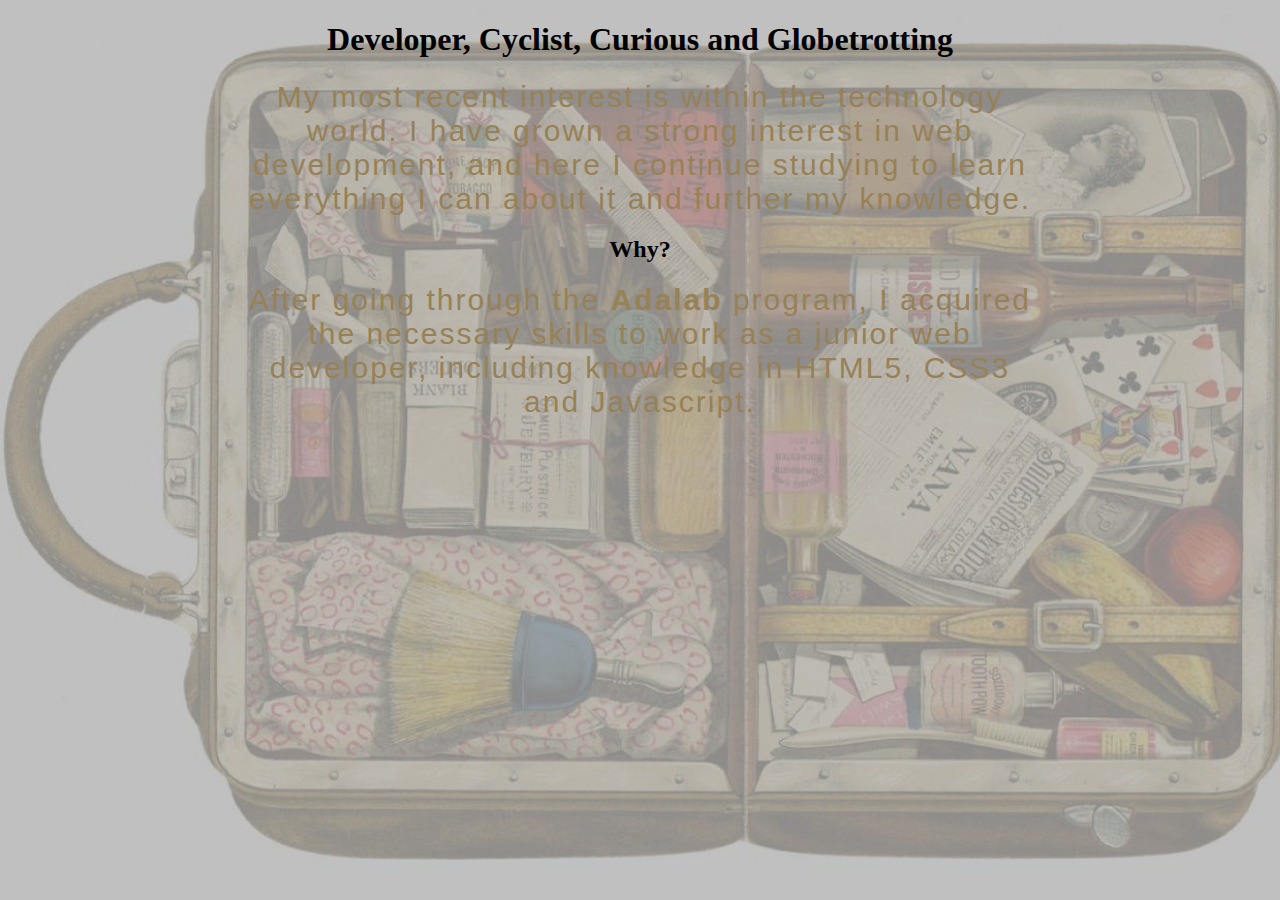
<file: extract.html>
<!DOCTYPE html>
<html>
<head>
    <meta charset="utf-8">
	<title></title>
	<link href="https://fonts.googleapis.com/css?family=Kavivanar" rel="stylesheet">
	<link rel="stylesheet" type="text/css" href="extract.css">
<body>
<div class="container">
<h1>Developer, Cyclist, Curious and Globetrotting</h1>
 
<p>My most recent interest is within the technology world. I have grown a strong interest in web development, and here I continue studying to learn everything I can about it and further my knowledge.</p>
 
<h2>Why?</h2>
 
<p>After going through the <strong>Adalab</strong> program, I acquired the necessary skills to work as a junior web developer, including knowledge in HTML5, CSS3 and Javascript.
</p>
</div>

</body>
</html>
</file>
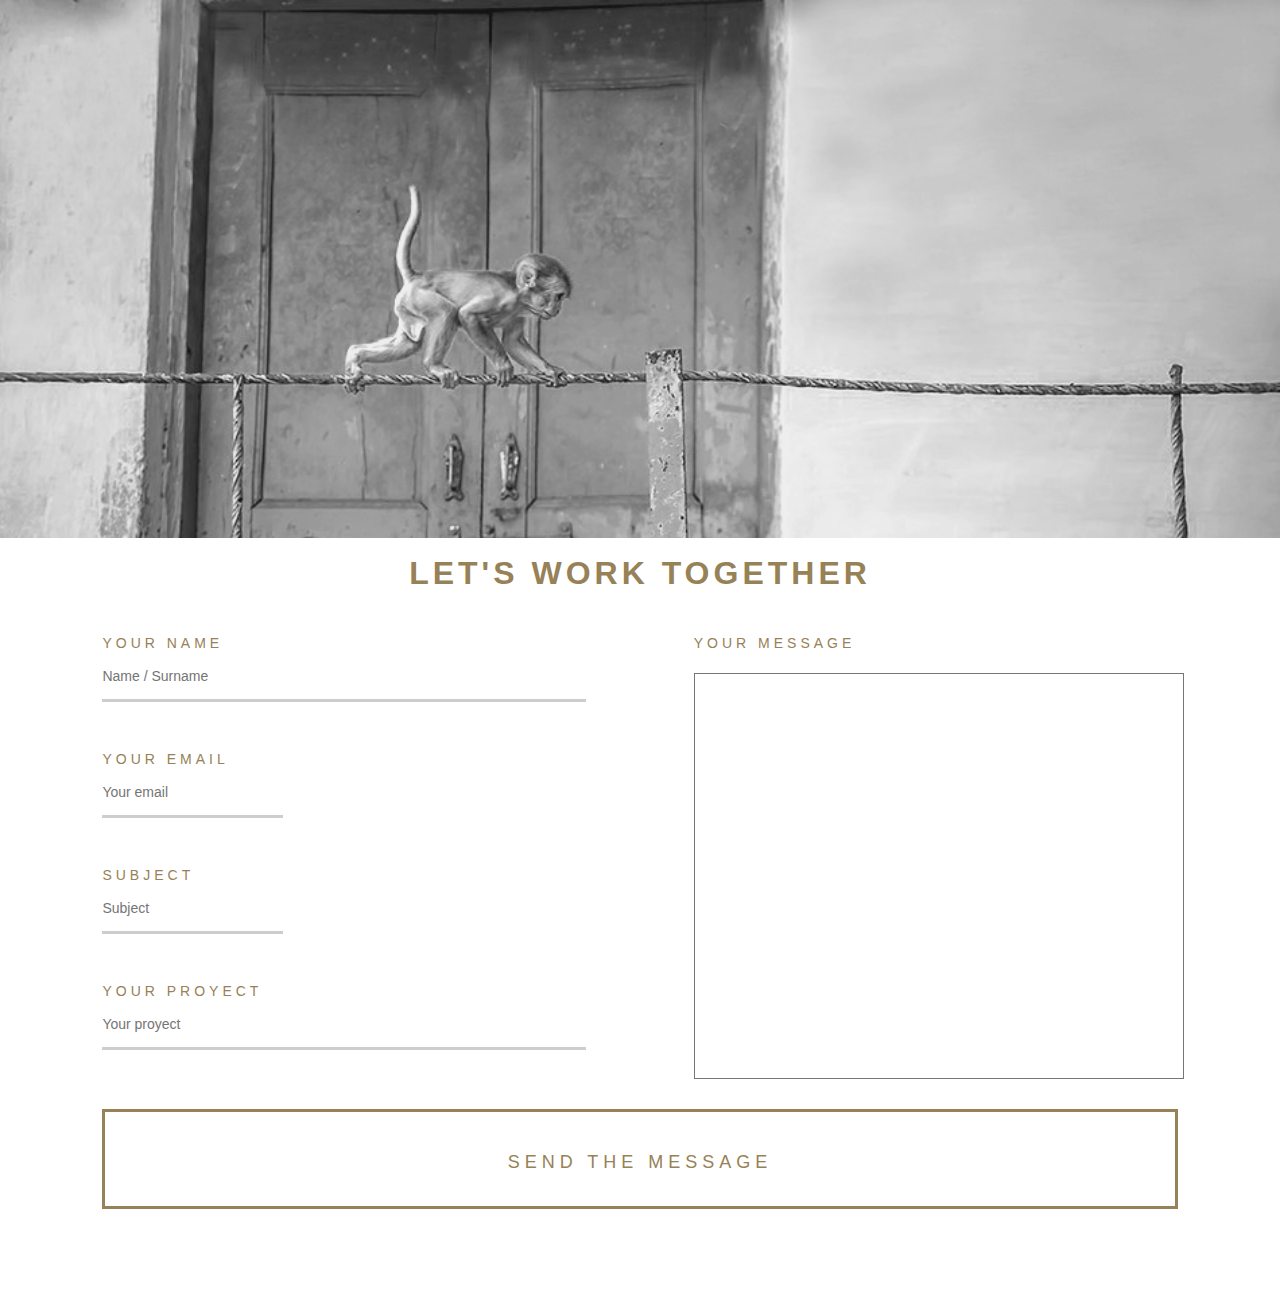
<file: formulario.html>
<!DOCTYPE html>
<html>
<head>

    <title></title>
    <meta charset="utf-8">
    <link rel="stylesheet" type="text/css" href="formulario.css">
</head>

<body>

    <img id="mono" src="/images/cabecera_mono.jpg" alt="fotomono">

    <header id="bienvenida">
        <h1>Let's work together</h1>
    </header>

    <div id="form">
        <form action="process.php" method="post" id="leform">
            <div id="contactleft">
                <div id="Name">
                    <label class="legend1">Your name</label><input name="nom" id="nom" value="" placeholder="Name / Surname" type="text">

                </div>
                <div id="email">
                    <label class="legend2">Your email</label>
                    <input name="email" id="mail" value="" placeholder="Your email" type="text">
                </div>

                <div id="sujet">
                    <label class="legend3">Subject</label>
                    <input name="sujet" id="subject" value="" placeholder="Subject" type="text">
                </div>

                <div id="proyect">
                    <label class="legend4"> Your proyect</label><input name="proyecto" id="proyecto" placeholder="Your proyect" type="text">
                </div>

            </div>

            <div id="contactright">
                <label class="legend5">Your message</label><textarea name="message" id="message" cols="20" rows="8"></textarea>
            </div>

            <div class="clear"></div>
            <input name="send" class="envoyer" value="Send the message" type="submit">
        </form>
        <div class="error"></div>
    </div>














</body>
</html>
</file>
<file: extract.css>
body {
    background-image: url(images/imagen_maleta.jpg);
    background-repeat: no-repeat;
    background-size: cover;
    background-position: 0% 0%;
    background-attachment: fixed;
}


.container {
	text-align: center;
}

p {margin: auto;
	text-align: center;
    font-size: 30px;
	max-width: 800px;
    letter-spacing: 2px;
    font-family: "Futura W01 Book", Arial, sans-serif;
    color: #978156;
   
}
</file>
<file: formulario.css>
body, div, a, h2, h3, h4, h5, h6, p {
    margin: 0;
    padding: 0;
}

h1 {
    text-align: center;
    text-transform: uppercase;
    letter-spacing: 4px;
    font-family: "Futura W01 Book", Arial, sans-serif;
    -webkit-font-smoothing: antialiased;
    -moz-osx-font-smoothing: grayscale;
    color: #978156;
    line-height: 20px;
}

#form {
    width: 84%;
    margin: 50px auto 100px auto;
}

#contactleft {
    position: relative;
    float: left;
    width: 45%;
    font-family: "Futura W01 Book", Arial, sans-serif;
    font-weight: normal;
    -webkit-font-smoothing: antialiased;
    -moz-osx-font-smoothing: grayscale;
    color: #978156;
    font-size: 14px;
    line-height: 20px;
    letter-spacing: 2px;
}

#mono {
    width: 100%;
}

#Name {
    display: flex;
    flex-direction: column;
}

#mail {
    display: flex;
    flex-direction: column;
}

#subject {
    display: flex;
    flex-direction: column;
}

#proyect {display: flex;
    flex-direction: column;
}

input {
    opacity: 1;
    border: none;
    border-bottom: 3px solid #cdcdcd;
    padding: 15px 0px;
    margin-top: 0px;
    margin-bottom: 47px;
    background: none;
    color: #929292;
    font-family: 'Futura W01 Book', Arial, sans-serif;
    font-weight: normal;
    -webkit-font-smoothing: antialiased;
    -moz-osx-font-smoothing: grayscale;
    font-size: 14px;
    outline: none;
}

label {
    text-transform: uppercase;
    letter-spacing: 4px;
}

#contactright {
    position: relative;
    float: right;
    width: 45%;
    font-family: "Futura W01 Book", Arial, sans-serif;
    font-weight: normal;
    -webkit-font-smoothing: antialiased;
    -moz-osx-font-smoothing: grayscale;
    color: #978156;
    font-size: 14px;
    line-height: 20px;
    letter-spacing: 2px;
}

#contactright textarea {
    margin-top: 20px;
    width: 100%;
    height: 400px;
}

textarea {
    width: 100%;
    padding: -15px 0 15px 0;
    margin-top: 0px;
    margin-bottom: 25px;
    color: #929292;
    background-repeat: repeat;
    background-position: 0 0px;
    font-family: "Futura W01 Book", Arial, sans-serif;
    font-weight: normal;
    -webkit-font-smoothing: antialiased;
    -moz-osx-font-smoothing: grayscale;
    font-size: 14px;
    line-height: 50px;
    outline: none;
    opacity: 1;
    resize: none;
}

input.envoyer {
    position: relative;
    display: block;
    padding: 0;
    border: 3px solid #978156;
    font-family: "Futura W01 Heavy", Arial, sans-serif;
    font-weight: bold;
    color: #978156;
    -webkit-font-smoothing: antialiased;
    -moz-osx-font-smoothing: grayscale;
    text-transform: uppercase;
    width: 100%;
    height: 100px;
    font-size: 18px;
    line-height: 100px;
    letter-spacing: 5px;
    text-align: center;
    cursor: pointer;
    margin-top: 50px;
    font-weight: normal;
    -webkit-box-sizing: border-box;
    -moz-box-sizing: border-box;
    box-sizing: border-box;
    opacity: 1;
    background: linear-gradient(to bottom, #978156 50%, #FFF 50%);
    background-position: 0 -100px;
    background-size: 100% 200px;
    background-repeat: no-repeat;
    transition: all 0.3s ease-in-out;
}
</file>
